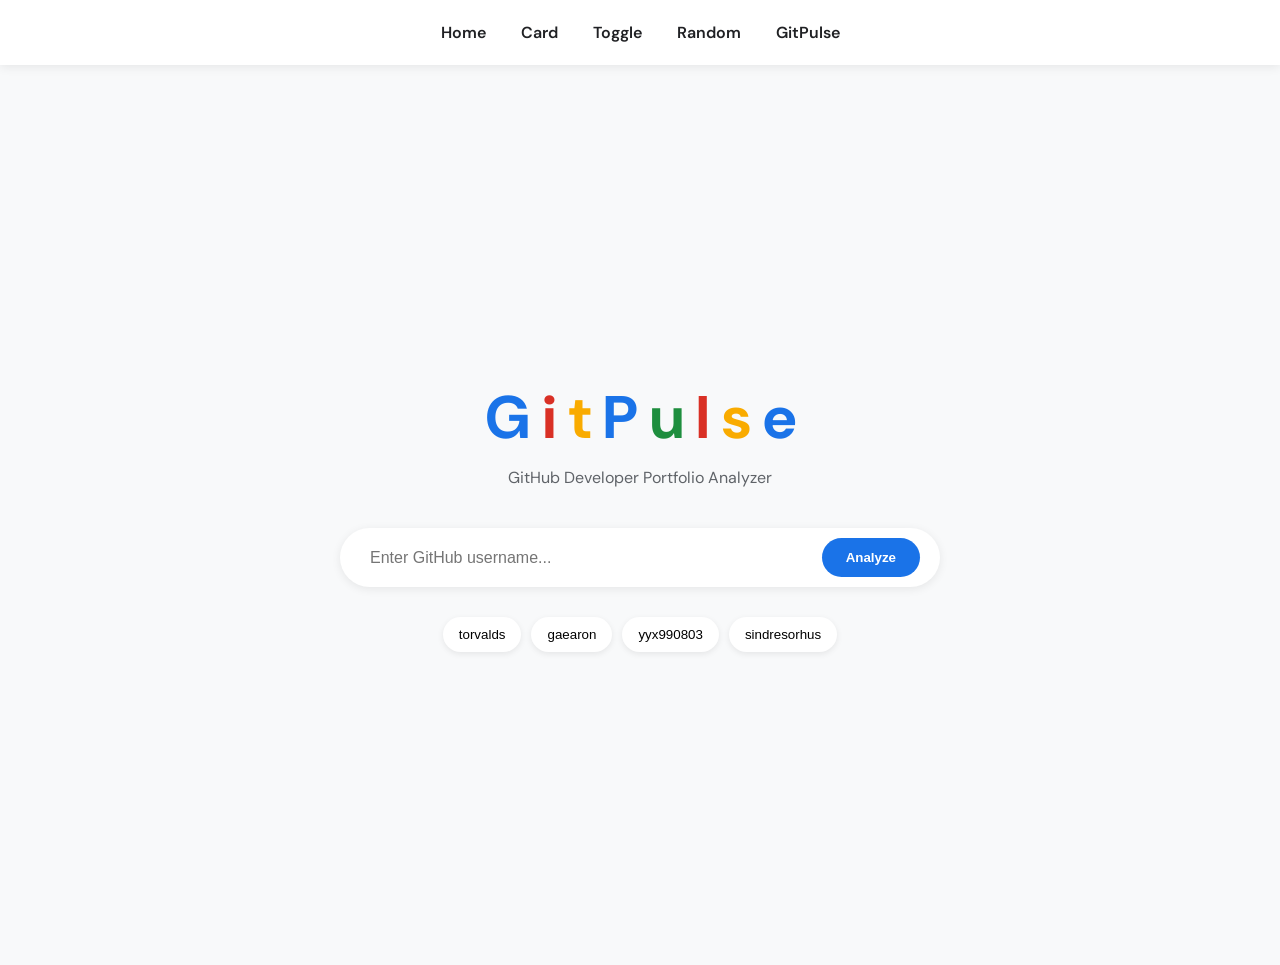
<file: src/main/resources/static/gitpulse.html>
<!DOCTYPE html>
<html lang="en">
<head>
<meta charset="UTF-8">
<meta name="viewport" content="width=device-width, initial-scale=1.0">

<title>GitPulse</title>

<link rel="preconnect" href="https://fonts.googleapis.com">
<link rel="preconnect" href="https://fonts.gstatic.com" crossorigin>

<link href="https://fonts.googleapis.com/css2?family=DM+Sans:wght@300;400;500;600;700&display=swap" rel="stylesheet">

<style>

*{
    margin:0;
    padding:0;
    box-sizing:border-box;
}

body{
    font-family:'DM Sans', sans-serif;
    background:#f8f9fa;
    color:#202124;
}

/* ───────── NAVBAR ───────── */

.navbar{
    width:100%;
    height:65px;
    background:white;
    display:flex;
    align-items:center;
    justify-content:center;
    gap:35px;
    position:sticky;
    top:0;
    z-index:1000;
    box-shadow:0 2px 10px rgba(0,0,0,0.08);
}

.navbar a{
    text-decoration:none;
    color:#202124;
    font-size:16px;
    font-weight:600;
    transition:0.3s;
}

.navbar a:hover{
    color:#1a73e8;
}

/* ───────── SEARCH SECTION ───────── */

#search-page{
    width:100%;
    min-height:100vh;
    display:flex;
    flex-direction:column;
    align-items:center;
    justify-content:center;
    padding:40px 20px;
}

/* ───────── LOGO ───────── */

.logo-wordmark{
    font-size:60px;
    font-weight:700;
    margin-bottom:10px;
}

.logo-wordmark span:nth-child(1){ color:#1a73e8; }
.logo-wordmark span:nth-child(2){ color:#d93025; }
.logo-wordmark span:nth-child(3){ color:#f9ab00; }
.logo-wordmark span:nth-child(4){ color:#1a73e8; }
.logo-wordmark span:nth-child(5){ color:#1e8e3e; }
.logo-wordmark span:nth-child(6){ color:#d93025; }
.logo-wordmark span:nth-child(7){ color:#f9ab00; }
.logo-wordmark span:nth-child(8){ color:#1a73e8; }

.logo-sub{
    color:#5f6368;
    margin-bottom:40px;
    text-align:center;
}

/* ───────── SEARCH BOX ───────── */

.search-box{
    width:100%;
    max-width:600px;
    display:flex;
    align-items:center;
    background:white;
    border-radius:50px;
    padding:10px 20px;
    box-shadow:0 2px 10px rgba(0,0,0,0.08);
    margin-bottom:30px;
}

.search-box input{
    flex:1;
    border:none;
    outline:none;
    font-size:16px;
    padding:10px;
}

.search-box button{
    border:none;
    background:#1a73e8;
    color:white;
    padding:12px 24px;
    border-radius:30px;
    cursor:pointer;
    font-weight:600;
    transition:0.3s;
}

.search-box button:hover{
    background:#1557b0;
}

/* ───────── QUICK BUTTONS ───────── */

.quick-chips{
    display:flex;
    gap:10px;
    flex-wrap:wrap;
    justify-content:center;
}

.chip{
    border:none;
    padding:10px 16px;
    border-radius:25px;
    background:white;
    cursor:pointer;
    box-shadow:0 2px 6px rgba(0,0,0,0.08);
    transition:0.3s;
    font-weight:500;
}

.chip:hover{
    background:#1a73e8;
    color:white;
}

/* ───────── RESULTS ───────── */

#results{
    width:100%;
    max-width:900px;
    margin:40px auto;
    display:none;
}

.profile-card{
    background:white;
    padding:30px;
    border-radius:20px;
    box-shadow:0 2px 12px rgba(0,0,0,0.08);
    text-align:center;
}

.profile-card img{
    width:120px;
    height:120px;
    border-radius:50%;
    margin-bottom:20px;
}

.profile-card h2{
    margin-bottom:10px;
}

.profile-card p{
    margin-bottom:8px;
    color:#5f6368;
}

/* ───────── DARK MODE ───────── */

.dark-mode{
    background:#202124;
    color:white;
}

.dark-mode .navbar{
    background:#2b2b2b;
}

.dark-mode .navbar a{
    color:white;
}

.dark-mode .search-box{
    background:#2b2b2b;
}

.dark-mode .search-box input{
    background:#2b2b2b;
    color:white;
}

.dark-mode .profile-card{
    background:#2b2b2b;
}

</style>
</head>

<body>

<!-- NAVBAR -->

<div class="navbar">
    <a href="/">Home</a>
    <a href="/card.html">Card</a>
    <a href="/toggle.html">Toggle</a>
    <a href="/random.html">Random</a>
    <a href="/gitpulse.html">GitPulse</a>
    </div>

<!-- SEARCH PAGE -->

<div id="search-page">

    <div class="logo-wordmark">
        <span>G</span>
        <span>i</span>
        <span>t</span>
        <span>P</span>
        <span>u</span>
        <span>l</span>
        <span>s</span>
        <span>e</span>
    </div>

    <div class="logo-sub">
        GitHub Developer Portfolio Analyzer
    </div>

    <!-- SEARCH BOX -->

    <div class="search-box">

        <input
            type="text"
            id="username-input"
            placeholder="Enter GitHub username..."
        >

        <button onclick="analyzeProfile()">
            Analyze
        </button>

    </div>

    <!-- QUICK USERS -->

    <div class="quick-chips">

        <button class="chip" onclick="quickLoad('torvalds')">
            torvalds
        </button>

        <button class="chip" onclick="quickLoad('gaearon')">
            gaearon
        </button>

        <button class="chip" onclick="quickLoad('yyx990803')">
            yyx990803
        </button>

        <button class="chip" onclick="quickLoad('sindresorhus')">
            sindresorhus
        </button>

    </div>

</div>

<!-- RESULTS -->

<div id="results">

    <div class="profile-card" id="profile-card">

    </div>

</div>

<script>

/* ───────── RANDOM USERS ───────── */

const randomUsers = [
    "torvalds",
    "gaearon",
    "yyx990803",
    "sindresorhus",
    "antirez",
    "tj",
    "addyosmani"
];


/* ───────── QUICK LOAD ───────── */

function quickLoad(username){

    document.getElementById("username-input").value = username;

    analyzeProfile();
}


/* ───────── RANDOM USER ───────── */

function loadRandomUser(){

    const random =
        randomUsers[Math.floor(Math.random() * randomUsers.length)];

    document.getElementById("username-input").value = random;

    analyzeProfile();
}


/* ───────── ANALYZE PROFILE ───────── */

async function analyzeProfile(){

    const username =
        document.getElementById("username-input").value;

    if(username === ""){
        alert("Enter GitHub username");
        return;
    }

    try{

        const response =
            await fetch(
                `https://api.github.com/users/${username}`
            );

        const user = await response.json();

        document.getElementById("results").style.display = "block";

        document.getElementById("profile-card").innerHTML = `

            <img src="${user.avatar_url}">

            <h2>${user.name || user.login}</h2>

            <p>@${user.login}</p>

            <p>${user.bio || "No bio available"}</p>

            <p>Followers: ${user.followers}</p>

            <p>Following: ${user.following}</p>

            <p>Public Repos: ${user.public_repos}</p>

            <p>Location: ${user.location || "Unknown"}</p>

        `;

    }
    catch(error){

        alert("User not found");

    }

}


/* ───────── DARK MODE ───────── */

function toggleTheme(){

    document.body.classList.toggle("dark-mode");

}

</script>

</body>
</html>
</file>
